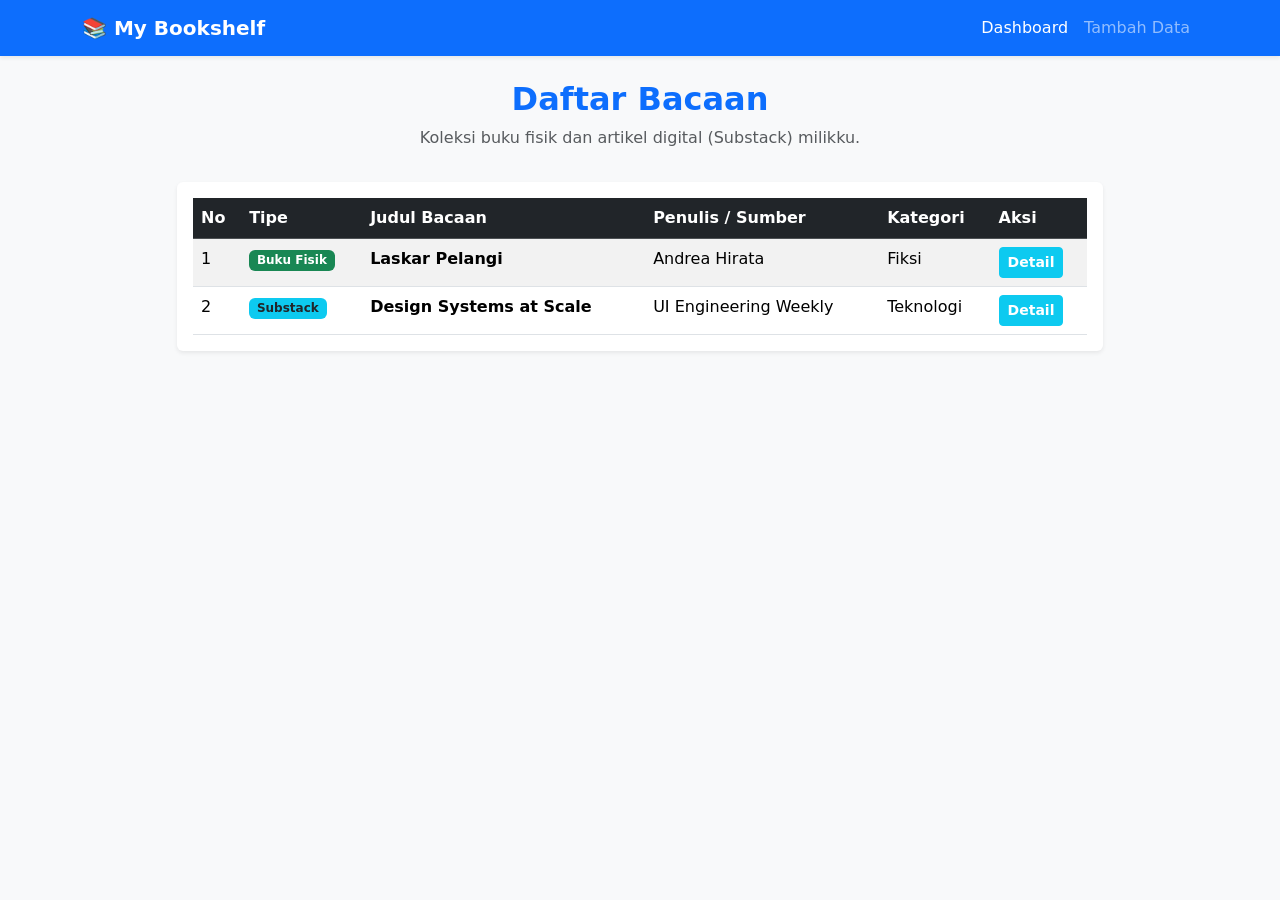
<file: index.html>
<!DOCTYPE html>
<html lang="id">
<head>
    <meta charset="UTF-8">
    <meta name="viewport" content="width=device-width, initial-scale=1.0">
    <title>My Bookshelf - Dashboard Bootstrap</title>
    <!-- Manggil Bootstrap 5 lewat CDN -->
    <link href="https://cdn.jsdelivr.net/npm/bootstrap@5.3.0/dist/css/bootstrap.min.css" rel="stylesheet">
</head>
<body class="bg-light">

    <!-- Navbar Responsif -->
    <nav class="navbar navbar-expand-lg navbar-dark bg-primary shadow-sm">
        <div class="container">
            <a class="navbar-brand fw-bold" href="index.html">📚 My Bookshelf</a>
            <button class="navbar-toggler" type="button" data-bs-toggle="collapse" data-bs-target="#navbarNav">
                <span class="navbar-toggler-icon"></span>
            </button>
            <div class="collapse navbar-collapse" id="navbarNav">
                <ul class="navbar-nav ms-auto">
                    <li class="nav-item">
                        <a class="nav-link active" href="index.html">Dashboard</a>
                    </li>
                    <li class="nav-item">
                        <a class="nav-link" href="tambah.html">Tambah Data</a>
                    </li>
                </ul>
            </div>
        </div>
    </nav>

    <!-- Konten Utama dengan Sistem Grid -->
    <div class="container mt-4">
        <div class="row mb-3">
            <div class="col-12 text-center">
                <h2 class="fw-bold text-primary">Daftar Bacaan</h2>
                <p class="text-muted">Koleksi buku fisik dan artikel digital (Substack) milikku.</p>
            </div>
        </div>

        <div class="row justify-content-center">
            <div class="col-md-10">
                <div class="card shadow-sm border-0">
                    <div class="card-body">
                        <div class="table-responsive">
                            <!-- Tabel lengkap dengan tombol Detail -->
                            <table class="table table-hover table-striped mb-0">
                                <thead class="table-dark">
                                    <tr>
                                        <th>No</th>
                                        <th>Tipe</th>
                                        <th>Judul Bacaan</th>
                                        <th>Penulis / Sumber</th>
                                        <th>Kategori</th>
                                        <th>Aksi</th>
                                    </tr>
                                </thead>
                                <tbody>
                                    <tr>
                                        <td>1</td>
                                        <td><span class="badge bg-success">Buku Fisik</span></td>
                                        <td class="fw-bold">Laskar Pelangi</td>
                                        <td>Andrea Hirata</td>
                                        <td>Fiksi</td>
                                        <td>
                                            <a href="detail.html" class="btn btn-sm btn-info text-white fw-bold">Detail</a>
                                        </td>
                                    </tr>
                                    <tr>
                                        <td>2</td>
                                        <td><span class="badge bg-info text-dark">Substack</span></td>
                                        <td class="fw-bold">Design Systems at Scale</td>
                                        <td>UI Engineering Weekly</td>
                                        <td>Teknologi</td>
                                        <td>
                                            <a href="detail.html" class="btn btn-sm btn-info text-white fw-bold">Detail</a>
                                        </td>
                                    </tr>
                                </tbody>
                            </table>
                        </div>
                    </div>
                </div>
            </div>
        </div>
    </div>

    <!-- Script Wajib Bootstrap -->
    <script src="https://cdn.jsdelivr.net/npm/bootstrap@5.3.0/dist/js/bootstrap.bundle.min.js"></script>
</body>
</html>
</file>
